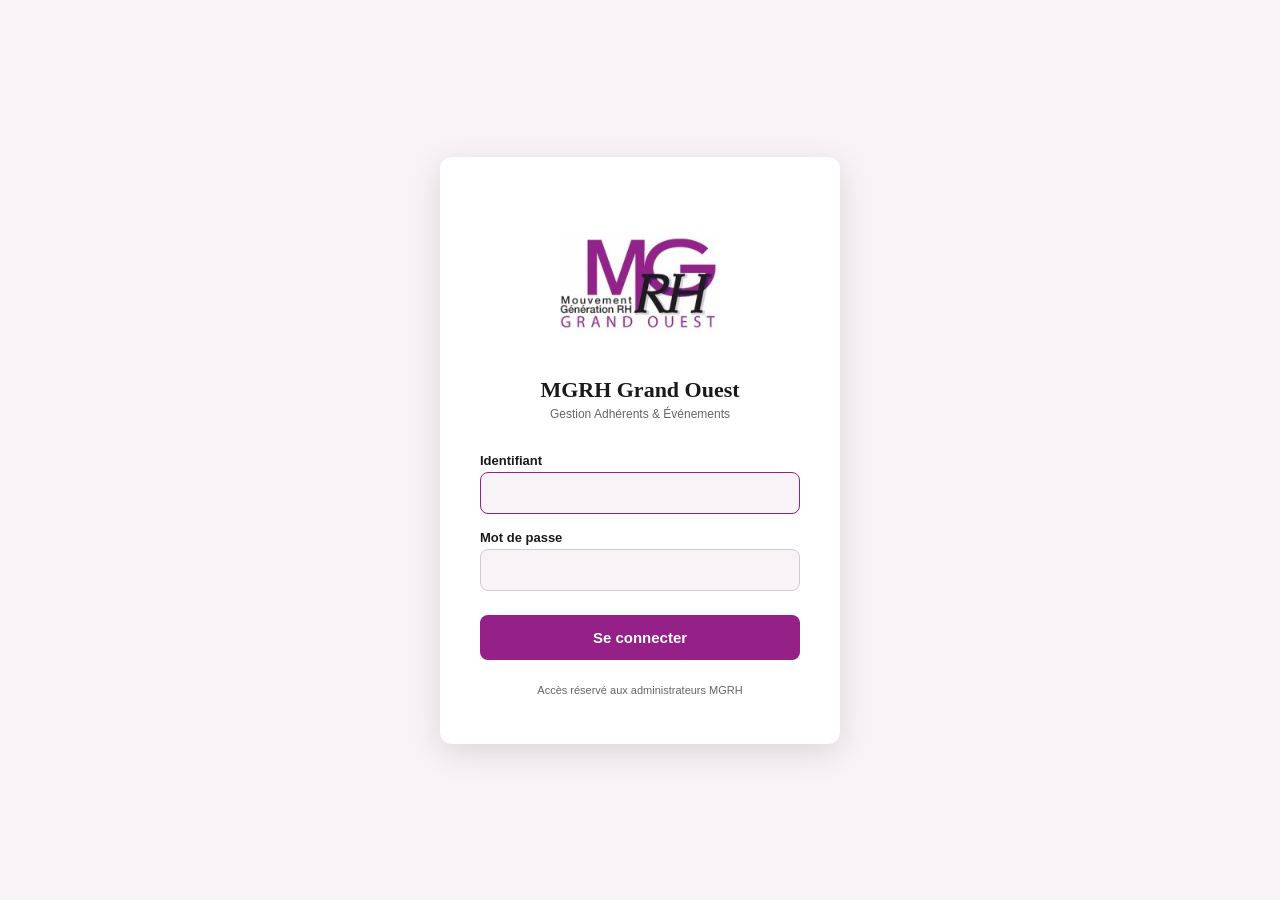
<file: index.html>
<!DOCTYPE html>
<html lang="fr">
<head>
<meta charset="UTF-8">
<meta name="viewport" content="width=device-width, initial-scale=1.0">
<title>MGRH - Connexion</title>
<link rel="stylesheet" href="css/style.css">
<style>
  body { 
    display: flex; align-items: center; justify-content: center; 
    min-height: 100vh; background: var(--bg); 
  }
  .login-card {
    background: var(--bg-card); border-radius: var(--radius); 
    padding: 48px 40px; box-shadow: var(--shadow-lg); 
    width: 100%; max-width: 400px; text-align: center;
  }
  .login-logo { width: 160px; margin: 0 auto 8px; border-radius: 8px; }
  .login-title { 
    font-family: Georgia, 'Times New Roman', serif; 
    font-size: 22px; font-weight: 700; margin-bottom: 4px; color: var(--text);
  }
  .login-sub { font-size: 12px; color: var(--text-light); margin-bottom: 32px; }
  .login-form { display: flex; flex-direction: column; gap: 16px; text-align: left; }
  .login-form label { font-size: 13px; font-weight: 600; color: var(--text); margin-bottom: 4px; display: block; }
  .login-form input {
    width: 100%; padding: 12px 16px; border: 1px solid var(--border);
    border-radius: var(--radius-sm); font-family: inherit; font-size: 14px;
    background: var(--bg); transition: border-color 0.2s;
  }
  .login-form input:focus { outline: none; border-color: var(--accent); }
  .login-error {
    background: #fef2f2; color: var(--danger); padding: 10px 14px;
    border-radius: var(--radius-sm); font-size: 13px; display: none;
  }
  .login-btn {
    width: 100%; padding: 14px; border: none; border-radius: var(--radius-sm);
    background: var(--accent); color: #fff; font-family: inherit;
    font-size: 15px; font-weight: 700; cursor: pointer; transition: all 0.2s;
    margin-top: 8px;
  }
  .login-btn:hover { background: var(--accent-dark); transform: translateY(-1px); box-shadow: var(--shadow); }
  .login-footer { margin-top: 24px; font-size: 11px; color: var(--text-light); }
</style>
</head>
<body>

<div class="login-card">
  <img src="assets/logo.jpg" alt="MGRH" class="login-logo" onerror="this.style.display='none'">
  <div class="login-title">MGRH Grand Ouest</div>
  <div class="login-sub">Gestion Adhérents & Événements</div>

  <form class="login-form" id="loginForm" onsubmit="return handleLogin(event)">
    <div>
      <label for="username">Identifiant</label>
      <input type="text" id="username" autocomplete="username" required autofocus>
    </div>
    <div>
      <label for="password">Mot de passe</label>
      <input type="password" id="password" autocomplete="current-password" required>
    </div>
    <div class="login-error" id="loginError">Identifiant ou mot de passe incorrect.</div>
    <button type="submit" class="login-btn">Se connecter</button>
  </form>

  <div class="login-footer">Accès réservé aux administrateurs MGRH</div>
</div>

<script src="js/auth.js"></script>
</body>
</html>
</file>
<file: css/style.css>
:root {
  --bg: #f7f3f7;
  --bg-card: #ffffff;
  --bg-sidebar: #111111;
  --accent: #952088;
  --accent-light: #c46ab8;
  --accent-dark: #721868;
  --text: #1a1a1a;
  --text-light: #666666;
  --text-inv: #f0e8ef;
  --border: #d4c8d2;
  --success: #16a34a;
  --danger: #dc2626;
  --warning: #d97706;
  --shadow: 0 2px 12px rgba(0,0,0,0.07);
  --shadow-lg: 0 8px 32px rgba(0,0,0,0.12);
  --radius: 12px;
  --radius-sm: 8px;
}
* { margin: 0; padding: 0; box-sizing: border-box; }
body { font-family: 'Segoe UI', Tahoma, Geneva, Verdana, sans-serif; background: var(--bg); color: var(--text); min-height: 100vh; display: flex; }

.sidebar { width: 240px; background: var(--bg-sidebar); color: var(--text-inv); padding: 24px 16px; display: flex; flex-direction: column; gap: 6px; position: fixed; top: 0; left: 0; bottom: 0; z-index: 100; }
.sidebar-brand { text-align: center; margin-bottom: 20px; padding-bottom: 20px; border-bottom: 1px solid rgba(255,255,255,0.1); }
.sidebar-brand img { width: 80%; max-width: 160px; border-radius: 8px; margin-bottom: 6px; object-fit: contain; }
.sidebar-logo { font-family: Georgia, 'Times New Roman', serif; font-size: 20px; font-weight: 700; letter-spacing: -0.5px; }
.sidebar-sub { font-size: 10px; color: rgba(255,255,255,0.4); text-transform: uppercase; letter-spacing: 1.5px; margin-top: 2px; }
.nav-btn { display: flex; align-items: center; gap: 12px; padding: 13px 16px; border: none; background: transparent; color: rgba(255,255,255,0.5); font-family: 'Segoe UI', Tahoma, Geneva, Verdana, sans-serif; font-size: 14px; font-weight: 500; cursor: pointer; border-radius: var(--radius-sm); transition: all 0.2s; width: 100%; text-align: left; }
.nav-btn:hover { background: rgba(255,255,255,0.08); color: rgba(255,255,255,0.85); }
.nav-btn.active { background: var(--accent); color: #fff; }
.nav-btn svg { width: 20px; height: 20px; flex-shrink: 0; }

.sidebar-bottom { margin-top: auto; border-top: 1px solid rgba(255,255,255,0.1); padding-top: 16px; display: flex; flex-direction: column; gap: 8px; }
.sync-indicator { display: flex; align-items: center; gap: 8px; padding: 10px 12px; border-radius: var(--radius-sm); font-size: 11px; color: rgba(255,255,255,0.5); line-height: 1.4; }
.sync-dot { width: 8px; height: 8px; border-radius: 50%; flex-shrink: 0; background: #666; transition: background 0.3s; }
.sync-dot.connected { background: var(--success); box-shadow: 0 0 6px rgba(22,163,74,0.5); }
.sync-dot.saving { background: var(--warning); animation: pulse 1s infinite; }
.sync-dot.error { background: var(--danger); }
@keyframes pulse { 0%,100% { opacity:1; } 50% { opacity:0.4; } }
.connect-btn { display: flex; align-items: center; justify-content: center; gap: 8px; padding: 12px; border: 1px dashed rgba(255,255,255,0.25); background: transparent; color: rgba(255,255,255,0.7); font-family: 'Segoe UI', Tahoma, Geneva, Verdana, sans-serif; font-size: 13px; font-weight: 600; cursor: pointer; border-radius: var(--radius-sm); transition: all 0.2s; width: 100%; }
.connect-btn:hover { border-color: var(--accent-light); color: var(--accent-light); background: rgba(255,255,255,0.04); }
.connect-btn.glow { animation: btnGlow 2s ease-in-out infinite; border-color: var(--accent-light); color: var(--accent-light); }
@keyframes btnGlow { 0%,100% { box-shadow: 0 0 4px rgba(196,106,184,0.3); } 50% { box-shadow: 0 0 16px rgba(196,106,184,0.6); } }
.connect-btn svg { width: 16px; height: 16px; }
.force-save-btn { background: none; border: 1px solid rgba(255,255,255,0.2); color: rgba(255,255,255,0.5); border-radius: 4px; padding: 3px 5px; cursor: pointer; margin-left: auto; flex-shrink: 0; display: flex; align-items: center; transition: all 0.2s; }
.force-save-btn:hover { border-color: var(--accent-light); color: var(--accent-light); background: rgba(255,255,255,0.05); }

.main { margin-left: 240px; flex: 1; min-height: 100vh; }
.page-header { display: flex; justify-content: space-between; align-items: center; margin-bottom: 28px; }
.page-title { font-family: Georgia, 'Times New Roman', serif; font-size: 26px; font-weight: 700; }
.page-count { font-size: 13px; color: var(--text-light); margin-top: 2px; }
.btn { display: inline-flex; align-items: center; gap: 8px; padding: 10px 20px; border: none; border-radius: var(--radius-sm); font-family: 'Segoe UI', Tahoma, Geneva, Verdana, sans-serif; font-size: 14px; font-weight: 600; cursor: pointer; transition: all 0.2s; }
.btn-primary { background: var(--accent); color: #fff; }
.btn-primary:hover { background: var(--accent-dark); transform: translateY(-1px); box-shadow: var(--shadow); }
.btn-ghost { background: transparent; border: 1px solid var(--border); color: var(--text); }
.btn-ghost:hover { border-color: var(--accent); color: var(--accent); }
.btn-sm { padding: 6px 12px; font-size: 12px; }

.search-bar { position: relative; margin-bottom: 24px; }
.search-bar input { width: 100%; max-width: 400px; padding: 12px 16px 12px 44px; border: 1px solid var(--border); border-radius: var(--radius); font-family: 'Segoe UI', Tahoma, Geneva, Verdana, sans-serif; font-size: 14px; background: var(--bg-card); transition: border-color 0.2s; }
.search-bar input:focus { outline: none; border-color: var(--accent); }
.search-bar svg { position: absolute; left: 14px; top: 50%; transform: translateY(-50%); width: 18px; height: 18px; color: var(--text-light); }

.members-grid { display: grid; grid-template-columns: repeat(auto-fill, minmax(280px, 1fr)); gap: 20px; }
.member-card { background: var(--bg-card); border-radius: var(--radius); padding: 24px; box-shadow: var(--shadow); transition: all 0.25s; position: relative; cursor: grab; border: 2px solid transparent; }
.member-card:hover { transform: translateY(-3px); box-shadow: var(--shadow-lg); }
.member-card.dragging { opacity: 0.4; border-color: var(--accent); }
.member-card-actions { position: absolute; top: 12px; right: 12px; display: flex; gap: 4px; opacity: 0; transition: opacity 0.2s; }
.member-card:hover .member-card-actions { opacity: 1; }
.icon-btn { width: 32px; height: 32px; border: none; background: var(--bg); border-radius: 50%; display: flex; align-items: center; justify-content: center; cursor: pointer; transition: all 0.2s; }
.icon-btn:hover { background: var(--accent); color: #fff; }
.icon-btn.delete:hover { background: var(--danger); color: #fff; }
.icon-btn svg { width: 15px; height: 15px; }
.member-avatar { width: 72px; height: 72px; border-radius: 50%; margin-bottom: 16px; background: linear-gradient(135deg, var(--accent-light), var(--accent)); display: flex; align-items: center; justify-content: center; color: #fff; font-size: 24px; font-weight: 700; overflow: hidden; }
.member-avatar img { width: 100%; height: 100%; object-fit: cover; }
.member-name { font-size: 17px; font-weight: 700; margin-bottom: 2px; }
.member-role { font-size: 13px; color: var(--accent); font-weight: 600; margin-bottom: 2px; }
.member-company { font-size: 13px; color: var(--text-light); margin-bottom: 12px; }
.member-contact { display: flex; flex-direction: column; gap: 6px; font-size: 12px; color: var(--text-light); }
.member-contact a { color: var(--text-light); text-decoration: none; display: flex; align-items: center; gap: 6px; transition: color 0.2s; }
.member-contact a:hover { color: var(--accent); }
.member-contact svg { width: 14px; height: 14px; flex-shrink: 0; }
.linkedin-link { display: inline-flex; align-items: center; gap: 6px; margin-top: 8px; padding: 4px 10px; background: #0077b5; color: #fff !important; border-radius: 4px; font-size: 11px; font-weight: 600; text-decoration: none !important; transition: opacity 0.2s; }
.linkedin-link:hover { opacity: 0.85; }

.events-layout { display: flex; gap: 24px; align-items: flex-start; }
.events-kanban { flex: 1; display: flex; flex-direction: column; gap: 16px; min-width: 0; }

.members-panel { width: 260px; flex-shrink: 0; background: var(--bg-card); border-radius: var(--radius); box-shadow: var(--shadow); position: sticky; top: 24px; max-height: calc(100vh - 48px); display: flex; flex-direction: column; overflow: hidden; }
.members-panel-header { padding: 16px; border-bottom: 1px solid var(--border); font-size: 14px; font-weight: 700; display: flex; align-items: center; gap: 8px; }
.members-panel-header svg { width: 18px; height: 18px; color: var(--accent); }
.members-panel-search { padding: 8px 12px; border-bottom: 1px solid var(--border); }
.members-panel-search input { width: 100%; padding: 8px 10px; border: 1px solid var(--border); border-radius: 6px; font-family: 'Segoe UI', Tahoma, Geneva, Verdana, sans-serif; font-size: 12px; background: var(--bg); }
.members-panel-search input:focus { outline: none; border-color: var(--accent); }
.members-panel-list { flex: 1; overflow-y: auto; padding: 8px; }
.drag-member-chip { display: flex; align-items: center; gap: 10px; padding: 8px 10px; border-radius: 8px; cursor: grab; transition: all 0.15s; margin-bottom: 2px; user-select: none; }
.drag-member-chip:hover { background: var(--bg); }
.drag-member-chip:active { cursor: grabbing; }
.drag-member-chip.dragging { opacity: 0.4; }
.drag-chip-avatar { width: 32px; height: 32px; border-radius: 50%; background: linear-gradient(135deg, var(--accent-light), var(--accent)); display: flex; align-items: center; justify-content: center; color: #fff; font-size: 11px; font-weight: 700; flex-shrink: 0; overflow: hidden; }
.drag-chip-avatar img { width: 100%; height: 100%; object-fit: cover; }
.drag-chip-info { min-width: 0; }
.drag-chip-name { font-size: 13px; font-weight: 600; white-space: nowrap; overflow: hidden; text-overflow: ellipsis; }
.drag-chip-role { font-size: 11px; color: var(--text-light); white-space: nowrap; overflow: hidden; text-overflow: ellipsis; }

.event-tile { background: var(--bg-card); border-radius: var(--radius); box-shadow: var(--shadow); overflow: hidden; transition: all 0.2s; border-left: 4px solid var(--accent); }
.event-tile.drag-over { box-shadow: 0 0 0 2px var(--accent), var(--shadow-lg); background: rgba(149,32,136,0.02); }
.event-header { display: flex; justify-content: space-between; align-items: flex-start; padding: 20px 20px 12px; }
.event-info { flex: 1; min-width: 0; }
.event-date-badge { display: flex; flex-direction: column; align-items: center; background: var(--accent); color: #fff; border-radius: var(--radius-sm); padding: 8px 14px; min-width: 60px; flex-shrink: 0; margin-left: 16px; }
.event-date-day { font-size: 22px; font-weight: 700; line-height: 1; }
.event-date-month { font-size: 11px; text-transform: uppercase; letter-spacing: 1px; font-weight: 600; }
.event-date-year { font-size: 10px; opacity: 0.7; }
.event-title { font-size: 17px; font-weight: 700; margin-bottom: 4px; }
.event-theme { font-size: 12px; color: var(--accent); font-weight: 600; text-transform: uppercase; letter-spacing: 0.5px; margin-bottom: 4px; }
.event-meta { font-size: 13px; color: var(--text-light); display: flex; gap: 16px; flex-wrap: wrap; }
.event-meta span { display: flex; align-items: center; gap: 4px; }
.event-meta svg { width: 14px; height: 14px; }
.event-desc { padding: 0 20px 12px; font-size: 13px; color: var(--text-light); line-height: 1.5; }
.event-attendees { padding: 12px 20px; border-top: 1px solid var(--border); min-height: 56px; display: flex; align-items: center; gap: 8px; flex-wrap: wrap; position: relative; }
.drop-hint { font-size: 12px; color: var(--text-light); font-style: italic; display: flex; align-items: center; gap: 6px; }
.drop-hint svg { width: 16px; height: 16px; }
.attendee-chip { display: inline-flex; align-items: center; gap: 6px; padding: 4px 10px 4px 4px; background: var(--bg); border-radius: 20px; font-size: 12px; font-weight: 500; }
.attendee-chip-avatar { width: 24px; height: 24px; border-radius: 50%; background: linear-gradient(135deg, var(--accent-light), var(--accent)); display: flex; align-items: center; justify-content: center; color: #fff; font-size: 10px; font-weight: 700; overflow: hidden; }
.attendee-chip-avatar img { width: 100%; height: 100%; object-fit: cover; }
.attendee-remove { width: 16px; height: 16px; border: none; background: transparent; color: var(--text-light); cursor: pointer; display: flex; align-items: center; justify-content: center; border-radius: 50%; margin-left: 2px; transition: all 0.15s; font-size: 14px; line-height: 1; }
.attendee-remove:hover { background: var(--danger); color: #fff; }
.badge-count { position: absolute; top: -8px; right: 16px; background: var(--accent); color: #fff; font-size: 11px; font-weight: 700; width: 24px; height: 24px; border-radius: 50%; display: flex; align-items: center; justify-content: center; box-shadow: 0 2px 6px rgba(149,32,136,0.4); }
.event-tile-actions { display: flex; gap: 4px; margin-left: 8px; flex-shrink: 0; }
.add-guest-btn { display: inline-flex; align-items: center; gap: 5px; padding: 4px 10px; border: 1px dashed var(--border); background: transparent; border-radius: 20px; font-family: 'Segoe UI', Tahoma, Geneva, Verdana, sans-serif; font-size: 11px; font-weight: 600; color: var(--text-light); cursor: pointer; transition: all 0.2s; margin-top: 0; }
.add-guest-btn:hover { border-color: var(--accent); color: var(--accent); }
.add-guest-btn svg { width: 14px; height: 14px; }
.attendee-chip.guest { border: 1px dashed var(--border); background: transparent; }
.attendee-chip-avatar.guest-avatar { background: linear-gradient(135deg, #94a3b8, #64748b); }
.guest-icon-svg { width: 16px; height: 16px; }
.location-link { color: inherit; text-decoration: underline; text-underline-offset: 2px; text-decoration-color: var(--border); }
.location-link:hover { color: var(--accent); text-decoration-color: var(--accent); }
.location-suggestions { display: none; position: absolute; top: calc(100% + 2px); left: 0; right: 0; background: #fff; border: 1px solid var(--border); border-radius: var(--radius-sm); box-shadow: var(--shadow-lg); z-index: 1100; max-height: 220px; overflow-y: auto; }
.loc-suggestion { padding: 9px 14px; font-size: 13px; cursor: pointer; border-bottom: 1px solid var(--border); line-height: 1.4; color: var(--text); }
.loc-suggestion:last-child { border-bottom: none; }
.loc-suggestion:hover { background: var(--bg); color: var(--accent); }

.modal-overlay { display: none; position: fixed; top: 0; left: 0; right: 0; bottom: 0; background: rgba(0,0,0,0.5); z-index: 1000; align-items: center; justify-content: center; backdrop-filter: blur(4px); }
.modal-overlay.active { display: flex; }
.modal { background: var(--bg-card); border-radius: var(--radius); padding: 32px; width: 90%; max-width: 540px; max-height: 90vh; overflow-y: auto; box-shadow: var(--shadow-lg); animation: modalIn 0.25s ease; }
@keyframes modalIn { from { opacity: 0; transform: translateY(20px) scale(0.97); } to { opacity: 1; transform: translateY(0) scale(1); } }
.modal h2 { font-family: Georgia, 'Times New Roman', serif; font-size: 22px; margin-bottom: 24px; }
.form-group { margin-bottom: 16px; }
.form-group label { display: block; font-size: 13px; font-weight: 600; margin-bottom: 6px; }
.form-group input, .form-group textarea { width: 100%; padding: 10px 14px; border: 1px solid var(--border); border-radius: var(--radius-sm); font-family: 'Segoe UI', Tahoma, Geneva, Verdana, sans-serif; font-size: 14px; transition: border-color 0.2s; background: #fff; }
.form-group input:focus, .form-group textarea:focus { outline: none; border-color: var(--accent); }
.form-group textarea { resize: vertical; min-height: 80px; }
.form-row { display: grid; grid-template-columns: 1fr 1fr; gap: 12px; }
.form-actions { display: flex; justify-content: flex-end; gap: 10px; margin-top: 24px; }
.photo-upload-area { display: flex; align-items: center; gap: 16px; }
.photo-preview { width: 64px; height: 64px; border-radius: 50%; background: var(--bg); border: 2px dashed var(--border); display: flex; align-items: center; justify-content: center; overflow: hidden; flex-shrink: 0; }
.photo-preview img { width: 100%; height: 100%; object-fit: cover; }
.photo-preview svg { width: 24px; height: 24px; color: var(--text-light); }
.photo-upload-btns { display: flex; flex-direction: column; gap: 6px; }
.photo-upload-btns input[type="file"] { display: none; }

.toast-container { position: fixed; bottom: 24px; right: 24px; z-index: 2000; display: flex; flex-direction: column; gap: 8px; }
.toast { padding: 12px 20px; border-radius: var(--radius-sm); font-size: 13px; font-weight: 500; color: #fff; animation: toastIn 0.3s ease, toastOut 0.3s ease 2.7s forwards; box-shadow: var(--shadow-lg); }
.toast.success { background: var(--success); }
.toast.error { background: var(--danger); }
.toast.warning { background: var(--warning); }
@keyframes toastIn { from { opacity: 0; transform: translateY(10px); } to { opacity: 1; transform: translateY(0); } }
@keyframes toastOut { from { opacity: 1; } to { opacity: 0; transform: translateY(-10px); } }

.welcome-screen { display: flex; flex-direction: column; align-items: center; justify-content: center; min-height: 70vh; text-align: center; padding: 40px; }
.welcome-screen h1 { font-family: Georgia, 'Times New Roman', serif; font-size: 28px; margin-bottom: 12px; }
.welcome-screen p { color: var(--text-light); font-size: 15px; margin-bottom: 32px; max-width: 500px; line-height: 1.6; }
.welcome-screen .connect-btn-large { padding: 16px 32px; font-size: 16px; font-weight: 700; background: var(--accent); color: #fff; border: none; border-radius: var(--radius); cursor: pointer; display: flex; align-items: center; gap: 12px; transition: all 0.2s; }
.welcome-screen .connect-btn-large:hover { background: var(--accent-dark); transform: translateY(-2px); box-shadow: var(--shadow-lg); }
.welcome-screen .connect-btn-large svg { width: 22px; height: 22px; }

.tab-content { display: none; }
.tab-content.active { display: block; }
.app-content { padding: 32px; }
.event-tile.past { opacity: 0.55; border-left-color: #94a3b8; }
.event-tile.past .event-date-badge { background: #94a3b8; }
.drag-ghost { position: fixed; pointer-events: none; z-index: 3000; padding: 6px 14px; background: var(--accent); color: #fff; border-radius: 20px; font-size: 13px; font-weight: 600; box-shadow: var(--shadow-lg); white-space: nowrap; }

@media (max-width: 900px) { .members-panel { display: none; } .events-layout { flex-direction: column; } }
@media (max-width: 768px) { .sidebar { width: 56px; padding: 12px 8px; } .sidebar-brand, .nav-btn span, .sync-text { display: none; } .nav-btn { justify-content: center; padding: 12px; } .main { margin-left: 56px; } .app-content { padding: 16px; } .members-grid { grid-template-columns: 1fr; } .form-row { grid-template-columns: 1fr; } .callout-hint { display:none; } }

.callout-hint {
  position: fixed;
  bottom: 90px;
  left: 258px;
  background: #1a1a1a;
  color: #fff;
  padding: 14px 20px;
  border-radius: 10px;
  font-size: 13px;
  font-weight: 500;
  line-height: 1.5;
  box-shadow: 0 8px 32px rgba(0,0,0,0.25);
  z-index: 200;
  max-width: 320px;
  animation: calloutIn 0.4s ease 0.5s both;
}
.callout-hint::before {
  content: '';
  position: absolute;
  left: -8px;
  bottom: 20px;
  width: 0; height: 0;
  border-top: 8px solid transparent;
  border-bottom: 8px solid transparent;
  border-right: 8px solid #1a1a1a;
}
.callout-hint strong { color: var(--accent-light); }
.callout-hint-icon { display: inline-flex; align-items: center; justify-content: center; width: 22px; height: 22px; background: var(--accent); border-radius: 50%; margin-right: 8px; vertical-align: middle; font-size: 12px; }
@keyframes calloutIn { from { opacity: 0; transform: translateX(-10px); } to { opacity: 1; transform: translateX(0); } }
</file>
